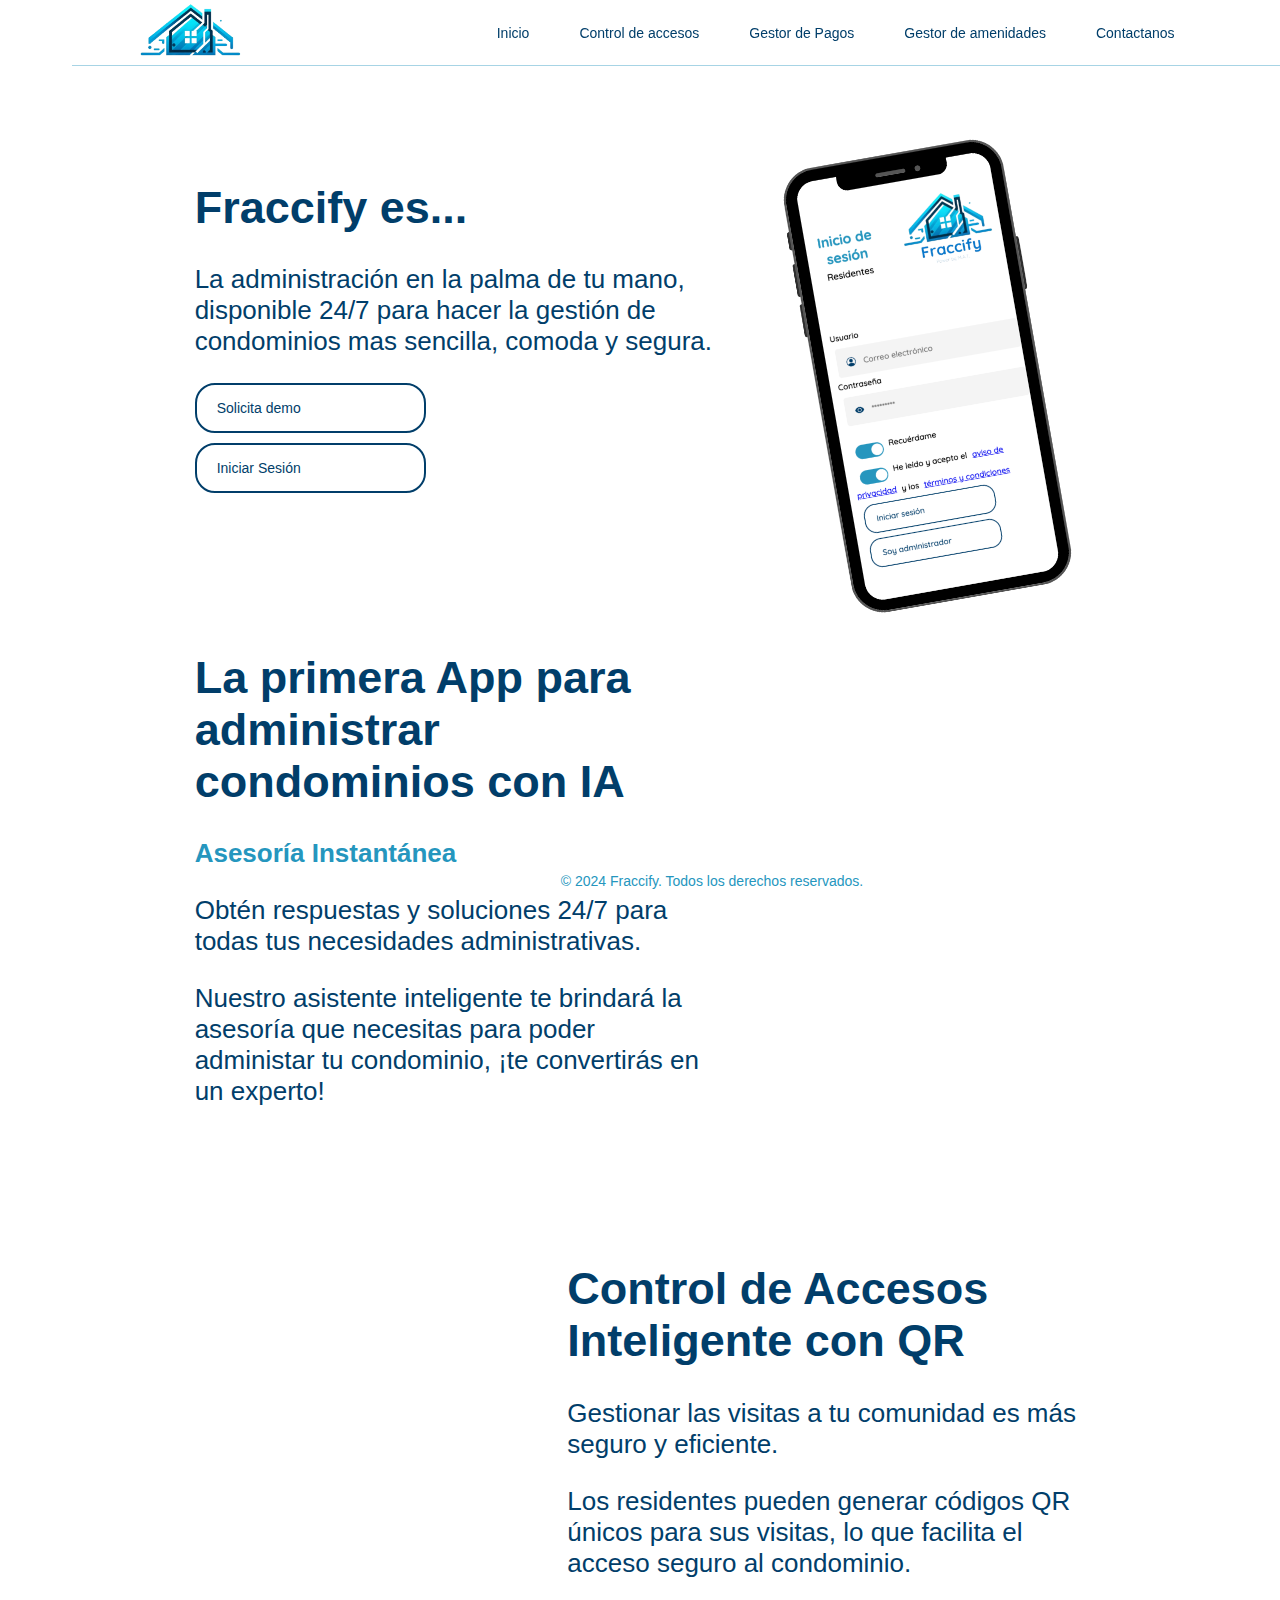
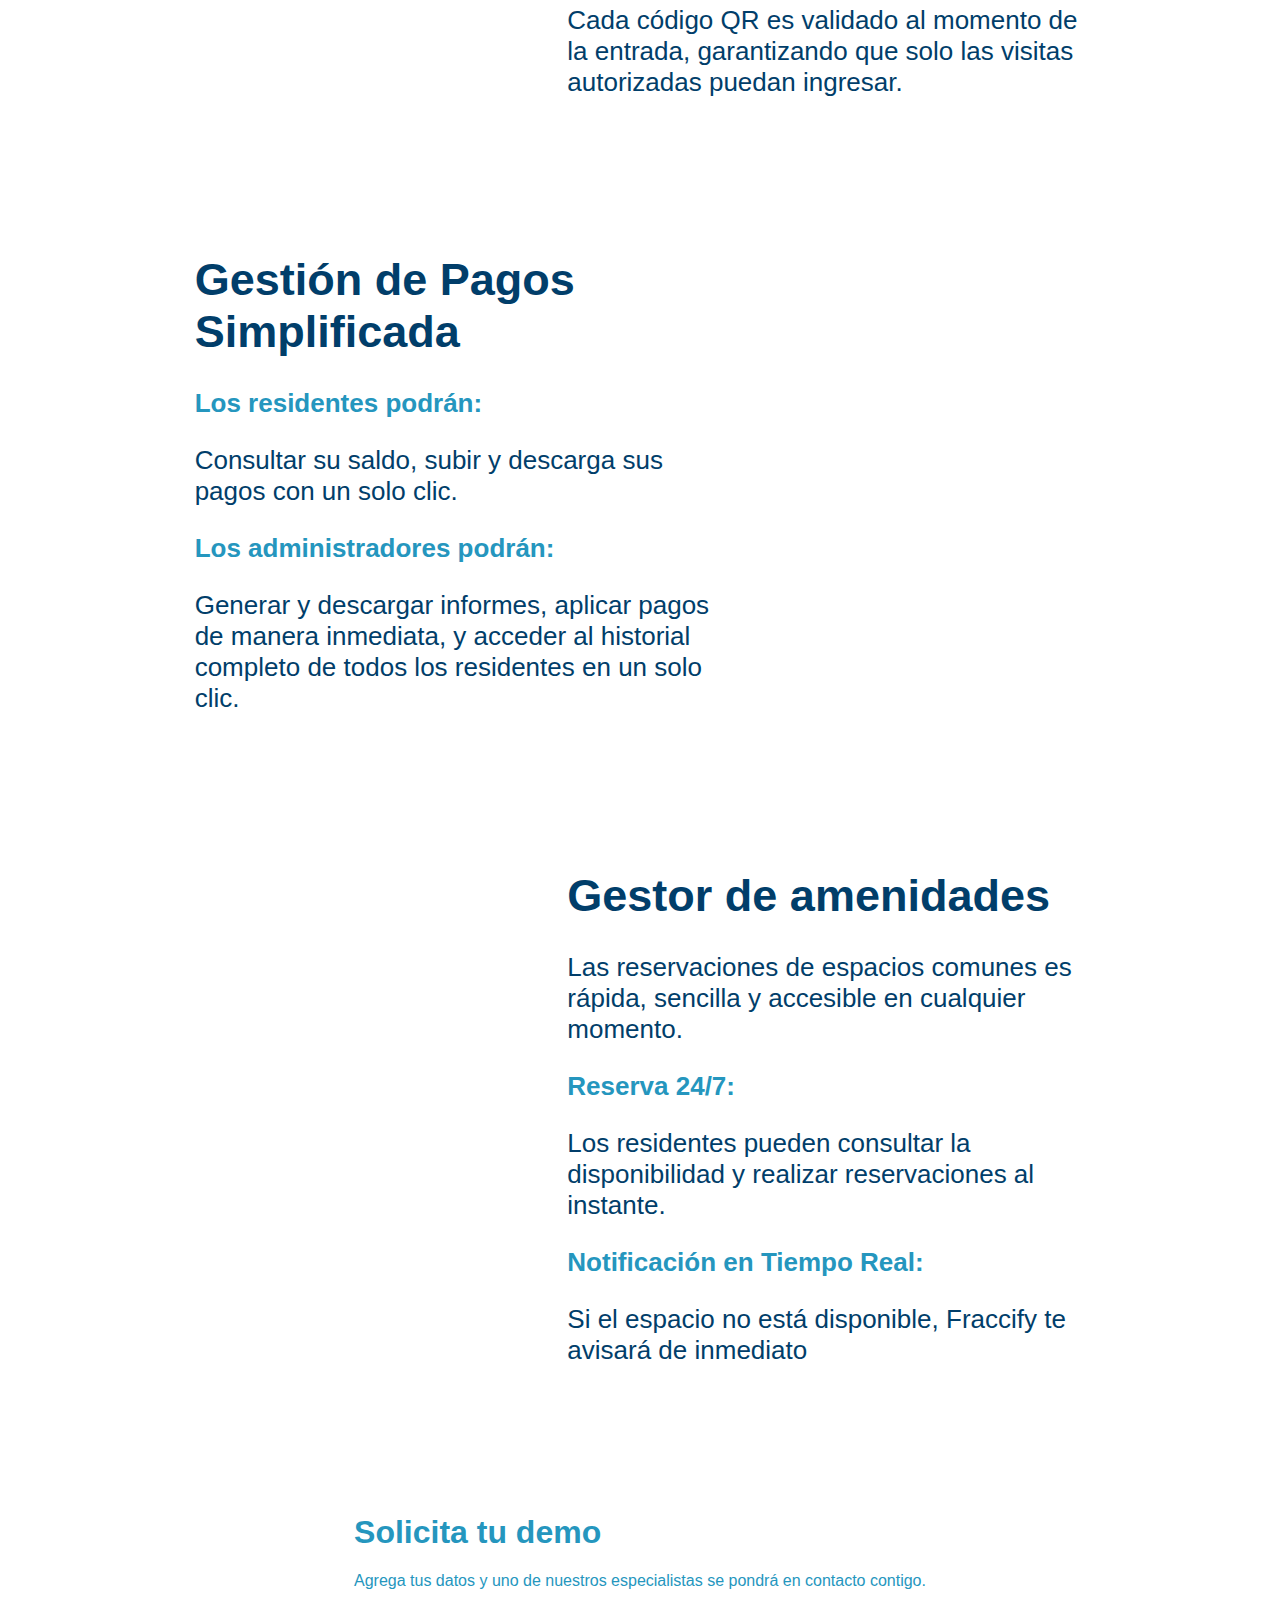
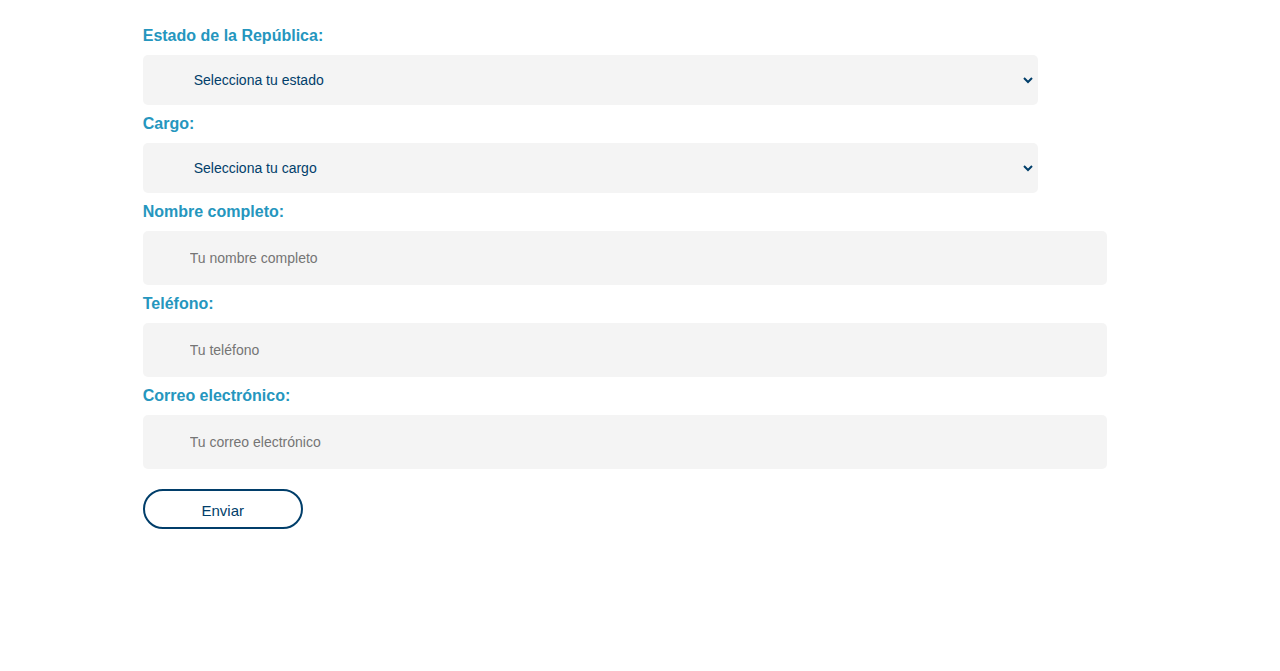
<file: index.html>
<!DOCTYPE html>
<html lang="es">
<head>
    <meta charset="UTF-8">
    <meta name="viewport" content="width=device-width, initial-scale=1.0">
    <title>Fraccify | Home</title>
    <meta name="description" content="">
    <meta name="robots" content="index, follow">
    <meta name="keywords" content="residencial, Administración de condominios, Fraccionamiento, Comunidad residencial, Gestión de fraccionamientos, Control de accesos, Seguridad residencial, Control de visitantes, Gestión de accesos, Registro de visitantes, Seguridad de accesos, Comodidad en la administración, Administradores de fraccionamientos, Residentes de condominios, Comunidades cerradas, Propietarios de viviendas">
    <meta property="og:type" content="website">
    <meta property="og:title" content="">
    <meta property="og:description" content="">
    <meta property="og:image" content="">
    <meta property="og:site_name" content="Fraccify">
    <link rel="stylesheet" href="css/estilos.css">
</head>
<body>
    <header class="header_1" id="header">
        <div class="container">
            <div class="row">
                <div class="columna-img">
                    <a href="javascript:void(0);" onclick="showHome()">
                        <img src="Copia de Fraccify 2.png" alt="Descripción de la imagen">
                    </a>
                </div>
                <div class="col-lg-7 col-md-7">
                    <nav class="mainmenu MenuInRight text-right">
                        <a href="javascript:void(0);" class="mobilemenu" onclick="toggleMenu()">
                            <span></span>
                            <span></span>
                            <span></span>
                        </a>
                        <ul class="nav-menu">
                            <li class="menu-item-has-children">
                                <a href="javascript:void(0);" onclick="showHome()">Inicio</a>
                            </li>
                            <li class="menu-item-has-children">
                                <a href="javascript:void(0);" onclick="showcontroldeaccesos()">Control de accesos</a>
                            </li>
                            <li class="menu-item-has-children">
                                <a href="javascript:void(0);" onclick="showGestorPagos()">Gestor de Pagos</a>
                            </li>
                            <li class="menu-item-has-children">
                                <a href="javascript:void(0);" onclick="showGestorAmenidades()">Gestor de amenidades</a>
                            </li>
                            <li class="menu-item-has-children">
                                <a href="javascript:void(0);" onclick="showcontactSection ()">Contactanos</a>
                            </li>
                        </ul>
                    </nav>
                </div>
            </div>
        </div>
    </header>
    <section id="homeSection" class="hero">
        <div class="text">
            <h1>Fraccify es...</h1>
            <p>La administración en la palma de tu mano, disponible 24/7 para hacer la gestión de condominios mas sencilla, comoda y segura.</p>
            <div class="buttons">
                <button class="secondary-cta" onclick="showcontactSection ()">Solicita demo</button>
                <button class="secondary-cta" onclick="window.location.href='https://app.fraccify.com'">Iniciar Sesión</button>
            </div>
        </div>
        <div class="image-slider">
            <img id="homeImage" src="FraccifyCel.png" class="slide active" alt="Fraccify App Feature 1">
        </div>
    </section>


    <section id="gestorIASection" class="hero">  
        <div class="text">
            <h1>La primera App para administrar condominios con IA</h1>
            <h2>Asesoría Instantánea</h2>
            <p>Obtén respuestas y soluciones 24/7 para todas tus necesidades administrativas.</p>
            <p>Nuestro asistente inteligente te brindará la asesoría que necesitas para poder administar tu condominio, ¡te convertirás en un experto!</p>        
        </div>
        <div class="image-slider">
            <img id="gestorIAImage" src="iafraccify.png" class="slide active" alt="Fraccify App Feature 1" style="display: none;">
        </div>
    </section>

    <section id="controldeaccesosSection" class="hero">
        <div class="image-slider">
            <img id="controldeaccesosImage" src="controldeaccesosImage.png" class="slide active" alt="Fraccify App Feature 1" style="display: none;">
        </div>
        
        <div class="text">
            <h1>Control de Accesos Inteligente con QR</h1>
            <p>Gestionar las visitas a tu comunidad es más seguro y eficiente.</p>
            <p>Los residentes pueden generar códigos QR únicos para sus visitas, lo que facilita el acceso seguro al condominio.</p>
            <p>Cada código QR es validado al momento de la entrada, garantizando que solo las visitas autorizadas puedan ingresar.</p>
        </div>
    </section>

    <section id="gestorPagosSection" class="hero">
        <div class="text">
            <h1>Gestión de Pagos Simplificada</h1>
            <h2>Los residentes podrán:</h2>
            <p>Consultar su saldo, subir y descarga sus pagos con un solo clic.</p>
            <h2>Los administradores podrán:</h2>
            <p>Generar y descargar informes, aplicar pagos de manera inmediata, y acceder al historial completo de todos los residentes en un solo clic.</p>
        </div>
        <div class="image-slider">
            <img id="gestordepagosImage" src="FraccifyPagos.png" class="slide active" alt="Fraccify App Feature 1" style="display: none;">
        </div>
    </section>

    <section id="gestordeamenidadesSection" class="hero">
        <div class="image-slider">
            <img id="gestordeamenidadesImage" src="calendario.png" class="slide active" alt="Fraccify App Feature 1" style="display: none;">
        </div>
        
        <div class="text">
            <h1>Gestor de amenidades</h1>
            <p>Las reservaciones de espacios comunes es rápida, sencilla y accesible en cualquier momento.</p>
            <h2>Reserva 24/7:</h2>
            <p>Los residentes pueden consultar la disponibilidad y realizar reservaciones al instante.</p>
            <h2>Notificación en Tiempo Real:</h2>
            <p>Si el espacio no está disponible, Fraccify te avisará de inmediato</p>
        </div>
    </section>


    <section id="contactSection" class="row">
        <div>
            <h1>Solicita tu demo</h1>
            <p>Agrega tus datos y uno de nuestros especialistas se pondrá en contacto contigo.</p>
        </div>
        <div class="formulario">
            <form id="miFormulario" action="submit_form.php" method="post">
                <!-- Nombre completo -->
    
                <!-- Selección de estado de la república -->
                <label for="estado">Estado de la República:</label>
                <select id="estado" name="estado" required>
                    <option value="">Selecciona tu estado</option>
                    <option value="Aguascalientes">Aguascalientes</option>
                    <option value="Baja California">Baja California</option>
                    <option value="Baja California Sur">Baja California Sur</option>
                    <option value="Campeche">Campeche</option>
                    <option value="Chiapas">Chiapas</option>
                    <option value="Chihuahua">Chihuahua</option>
                    <option value="Ciudad de México">Ciudad de México</option>
                    <option value="Coahuila">Coahuila</option>
                    <option value="Colima">Colima</option>
                    <option value="Durango">Durango</option>
                    <option value="Estado de México">Estado de México</option>
                    <option value="Guanajuato">Guanajuato</option>
                    <option value="Guerrero">Guerrero</option>
                    <option value="Hidalgo">Hidalgo</option>
                    <option value="Jalisco">Jalisco</option>
                    <option value="Michoacán">Michoacán</option>
                    <option value="Morelos">Morelos</option>
                    <option value="Nayarit">Nayarit</option>
                    <option value="Nuevo León">Nuevo León</option>
                    <option value="Oaxaca">Oaxaca</option>
                    <option value="Puebla">Puebla</option>
                    <option value="Querétaro">Querétaro</option>
                    <option value="Quintana Roo">Quintana Roo</option>
                    <option value="San Luis Potosí">San Luis Potosí</option>
                    <option value="Sinaloa">Sinaloa</option>
                    <option value="Sonora">Sonora</option>
                    <option value="Tabasco">Tabasco</option>
                    <option value="Tamaulipas">Tamaulipas</option>
                    <option value="Tlaxcala">Tlaxcala</option>
                    <option value="Veracruz">Veracruz</option>
                    <option value="Yucatán">Yucatán</option>
                    <option value="Zacatecas">Zacatecas</option>
                </select>
    
                <label for="cargo">Cargo:</label>
                <select id="cargo" name="cargo" required>
                    <option value="">Selecciona tu cargo</option>
                    <option value="residente">Residente</option>
                    <option value="administrador">Administrador</option>
                </select>
    
                                    
                <label for="nombre">Nombre completo:</label>
                <input type="text" id="nombre" name="nombre" placeholder="Tu nombre completo" required>
            
            
                <label for="telefono">Teléfono:</label>
                <input type="tel" id="telefono" name="telefono" placeholder="Tu teléfono" required pattern="\d{10}" title="El número debe tener 10 dígitos" oninput="this.value=this.value.replace(/[^0-9]/g,'');">
            
                <label for="correo">Correo electrónico:</label>
                <input type="email" id="correo" name="correo" placeholder="Tu correo electrónico" required>
            
                <!-- Botón de envío -->
                <div class="g-recaptcha" data-sitekey="6LdViEoqAAAAAHszCZyTd8NRNEUNxCDGcvccT5zW"></div>
                <input class="" type="submit" value="Enviar">
            </form>
        </div>
        <div id="alertContainer" class="alert-container"></div>



    </section>



    <footer>
        <p>&copy; 2024 Fraccify. Todos los derechos reservados.</p>
    </footer>

</body>
<script src="app.js"></script>
<script src="https://www.google.com/recaptcha/api.js" async defer></script>

</html>
</file>
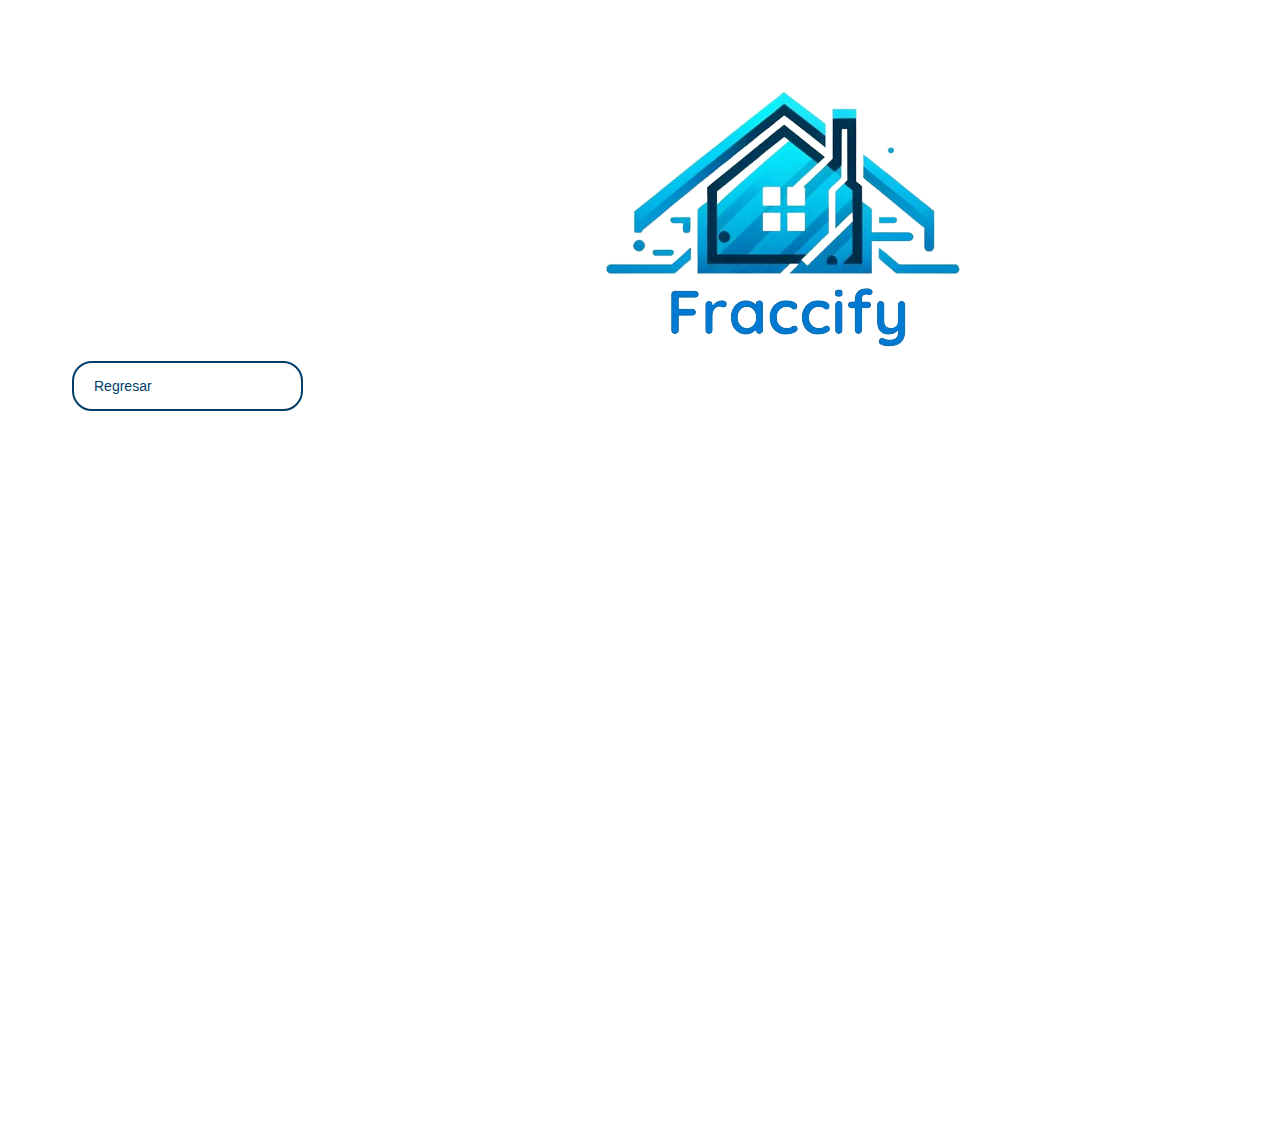
<file: avisodeprivacidad.html>
<!DOCTYPE html>
<html lang="es">
<head>
    <meta charset="UTF-8">
    <meta name="viewport" content="width=device-width, initial-scale=1.0">
    <link rel="stylesheet" href="css/estilos.css">
    <title>Aviso de Privacidad</title>
</head>
<body>
    <div class="">
            <div class="">
                <div class="contenedorhome" id="registro">
                    <div class="row">
                        <div class="header">
                        <h1 class="tituloavisos">Aviso de Privacidad</h1>
                    </div>
                    <div class="columna-izquierda4">
                        <img src="Fraccify.png">
                    </div>
                </div>
            </div>
            <div id="regresar">	
                <button type="button" class="btn" id="regresar-btn">
                    Regresar
                </button>
            </div>
            <script>
                document.getElementById("regresar-btn").addEventListener("click", function() {
                    history.back();
                });
            </script>
            <div class="avisodeprivacidad">
                <p>En nuestra plataforma de administración de condominios, nos comprometemos a proteger y respetar tu privacidad. Este aviso de privacidad explica cómo recopilamos, usamos y protegemos la información personal que nos proporcionas.</p>
                <p> </p>
                <p> </p>
                <p> </p>
                <p> </p>
                <p> </p>
                <p> </p>
                <h3>Información Recopilada</h3>
                <p>Recopilamos información personal que nos proporcionas voluntariamente durante la administración del condominio, incluyendo tu nombre, domicilio, número de casa, información de contacto y documentos electronicos de pago.</p>
                <p> </p>
                <p> </p>
                <p> </p>
                <p> </p>
                <p> </p>
                <p> </p>
                <h3>Uso de la Información</h3>
                <p>La información que recopilamos se utiliza para administrar el condominio, incluyendo la gestión de pagos, reservaciones de amenidades, registro de visitas y comunicaciones relacionadas con la administración del condominio.</p>
                <p> </p>
                <p> </p>
                <p> </p>
                <p> </p>
                <p> </p>
                <p> </p>
                <h3>Divulgación a Terceros</h3>
                <p>No compartiremos tu información personal con terceros, excepto cuando sea necesario para cumplir con la ley y/o exista un mandato judicial.</p>
                <p> </p>
                <p> </p>
                <p> </p>
                <p> </p>
                <p> </p>
                <p> </p>
                <h3>Seguridad de la Información</h3>
                <p>Nos comprometemos a proteger la seguridad de tu información personal, la cual esta cifrada y utilizamos medidas de seguridad físicas, electrónicas y administrativas para protegerla contra el acceso no autorizado, la alteración y la destrucción.</p>
                <p> </p>
                <p> </p>
                <p> </p>
                <p> </p>
                <p> </p>
                <p> </p>
                <h3>Acceso y Control de tu Información</h3>
                <p>Tienes derecho a acceder, corregir y eliminar tu información personal. Si deseas ejercer estos derechos o tienes preguntas sobre nuestro aviso de privacidad contactanos a contacto@fraccify.com</p>
                <p> </p>
                <p> </p>
                <p> </p>
                <p> </p>
                <p> </p>
                <p> </p>
                <h3>Actualizaciones al Aviso de Privacidad</h3>
                <p>Este aviso de privacidad se revisa periódicamente y se actualizó por última vez el [21 de abril del 2024]. Cualquier cambio en este aviso se publicará en nuestra plataforma.</p>
                <p>Esta plataforma fue desarrollada por MAT Consultores.</p>
            </div>
        </div>
    </div>
</body>
</html>
</file>
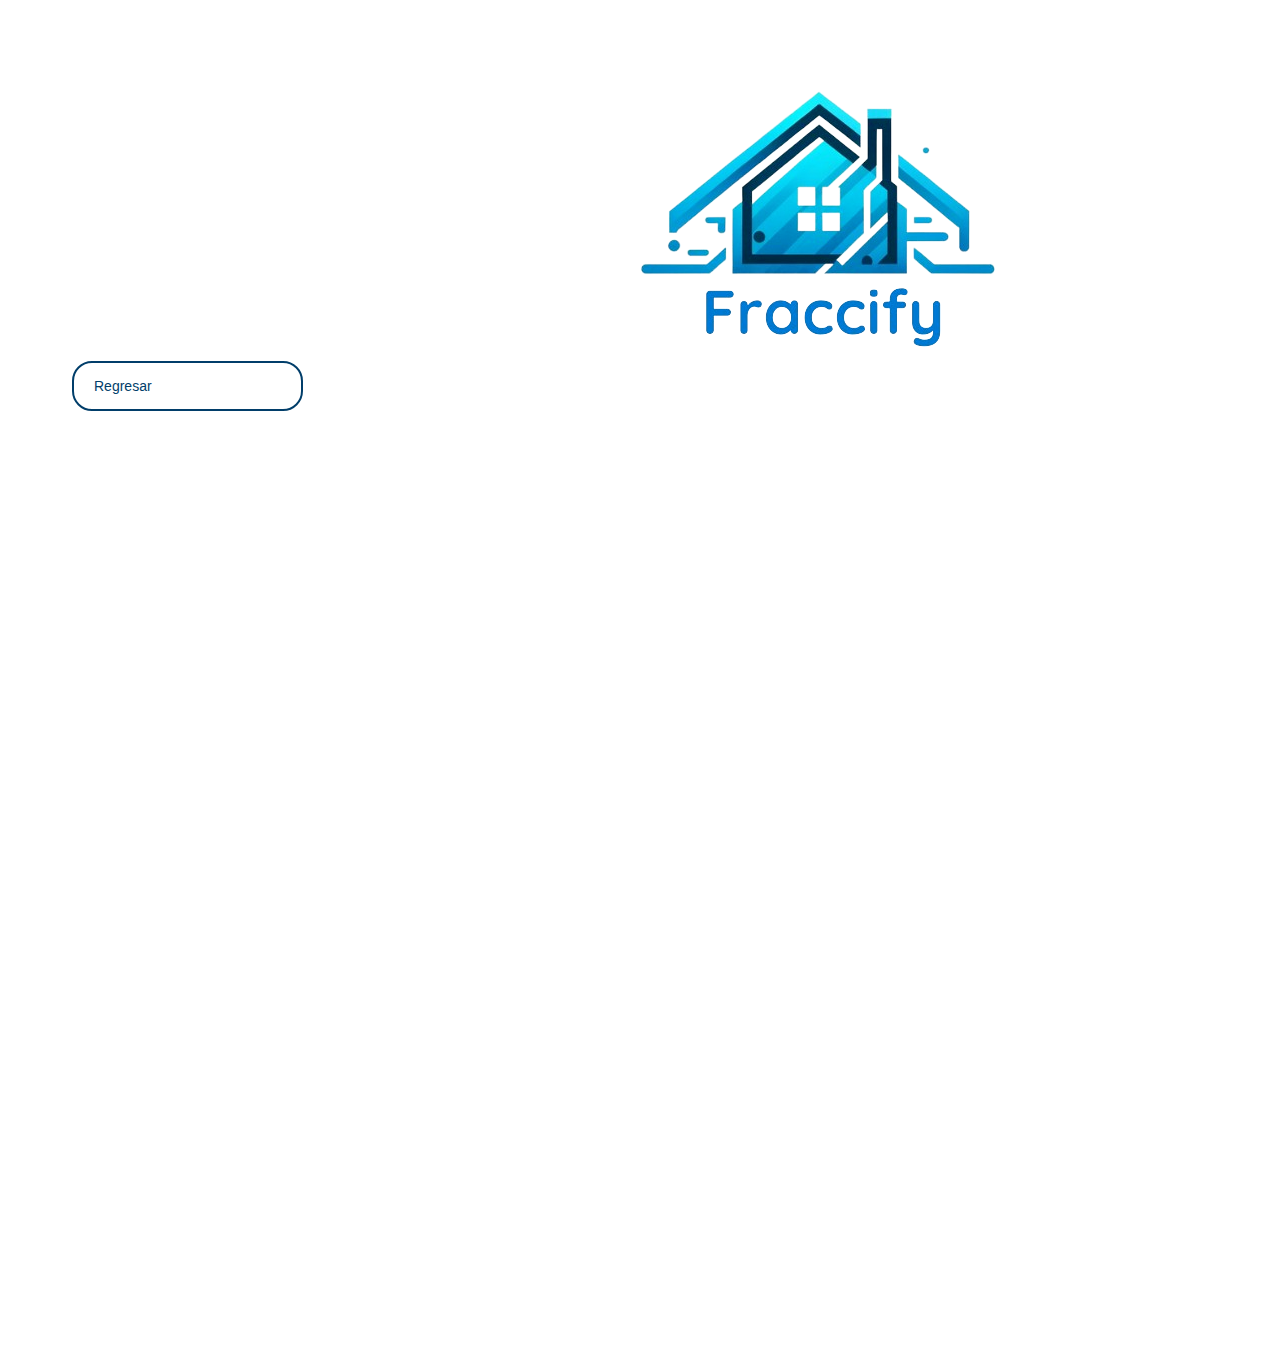
<file: terminosycondiciones.html>
<!DOCTYPE html>
<html lang="es">
<head>
    <meta charset="UTF-8">
    <meta name="viewport" content="width=device-width, initial-scale=1.0">
    <link rel="stylesheet" href="css/estilos.css">
    <title>Terminos y condiciones</title>

</head>
<body>

<div id="">
        <div class="">
            <div class="contenedorhome" id="registro">
                <div class="row">
                    <div class="header">
                    <h1 class="tituloavisos">Términos y Condiciones</h1>
                </div>
                <div class="columna-izquierda4">
                    <img src="Fraccify.png" alt="Descripción de la imagen">
                </div>
            </div>
        </div>
        <div id="regresar">	
            <button type="button" class="btn" id="regresar-btn">
                Regresar
            </button>
        </div>
        <script>
            document.getElementById("regresar-btn").addEventListener("click", function() {
                history.back();
            });
        </script>
        <div class="avisodeprivacidad">
            <h3>1. Aceptación de los Términos</h3>
            <p>Al utilizar la aplicación web de administración de condominios desarrollada por MAT Consultores, usted acepta y está sujeto a los siguientes términos y condiciones.</p>

            <h3>2. Uso de la Aplicación</h3>
            <p>La aplicación está diseñada para facilitar la gestión eficiente de los condominios, incluyendo la realización de reservas, el registro de visitantes y proveedores, la carga de pagos, entre otras funcionalidades relacionadas con la administración de condominios.</p>

            <h3>3. Responsabilidad de la Información</h3>
            <p>MAT Consultores no se hace responsable por el mal uso de la información proporcionada por los administradores de los condominios a través de la aplicación. Los usuarios son responsables de garantizar la veracidad y seguridad de la información proporcionada.</p>

            <h3>4. Acceso no Autorizado</h3>
            <p>MAT Consultore no se hace responsable por el acceso de personas no autorizadas por parte del personal de seguridad. La seguridad y el control de acceso al condominio son responsabilidad exclusiva del administrador del condominio y/o las autoridades competentes.</p>

            <h3>5. Privacidad de los Datos</h3>
            <p>MAT Consultores se compromete a proteger la privacidad de los datos de los usuarios de la aplicación de acuerdo con nuestra Política de Privacidad, cifrando la información.</p>

            <h3>6. Modificaciones de los Términos</h3>
            <p>MAT Consultores se reserva el derecho de modificar estos términos y condiciones en cualquier momento. Se notificará a los usuarios sobre tales cambios y la continua utilización de la aplicación después de dichas modificaciones constituirá la aceptación de los nuevos términos.</p>

            <h3>7. Limitación de Responsabilidad</h3>
            <p>En ningún caso MAT Consultores será responsable por daños directos, indirectos, incidentales, especiales o consecuentes que surjan del uso o la imposibilidad de usar la aplicación, incluso si se ha advertido de la posibilidad de tales daños.</p>

            <h3>8. Ley Aplicable</h3>
            <p>Estos términos y condiciones se rigen por las leyes del país donde está registrada MAT Consultores. Cualquier disputa relacionada con estos términos y condiciones estará sujeta a la jurisdicción exclusiva de los tribunales competentes en dicha jurisdicción.</p>
            <p> </p>
            <p> </p>
            <p> </p>
            <p> </p>
            <p>Al utilizar la aplicación web de administración de condominios, usted acepta estos términos y condiciones en su totalidad. Si tiene alguna pregunta o inquietud, comuníquese con nosotros a través de los canales de contacto proporcionados en la aplicación.</p>
            <p>Fecha de entrada en vigencia: [22 de abril del 2024]</p>
        </div>
    </div>  
<div>

</body>
</file>
<file: css/estilos.css>
/* Estilos base */
body {
    font-family: "Quicksand", sans-serif;
    padding: 5%;
    background-color: white;
    color: white;
}



.header_1 {
    font-family: "Quicksand", sans-serif;
    color: white;
    display: flex;
    justify-content: space-between;
    align-items: center;
}

.mobilemenu {
    display: none; /* Ocultar por defecto */
    cursor: pointer;
}

.mobilemenu span {
    display: block;
    width: 25px;
    height: 3px;
    margin: 5px auto;
    background-color: #333;
    transition: all 0.3s ease;
}

.nav-menu {
    display: flex;
    flex-direction: row; /* Por defecto, horizontal */
    align-items: center;
    
}

.nav-menu ul {
    list-style: none;
    padding: 0;
    margin: 0;
    display: flex;
}

.nav-menu ul li {
    margin: 1em 0;
}

.nav-menu ul li a {
    color: #1f355e;
    text-decoration: none;
    font-size: 1.2em;
}

footer {
    background-color: white;
    color: rgb(37, 150, 190);
    text-align: center;
    padding: 1em 0;
    position: fixed;
    height: 10px;
    width: 100%;
    bottom: 0;
    display: flex;
    align-items: center;
    justify-content: center;
    font-size: 14px;
}

.mainmenu ul li a {
    font-family: "Quicksand", sans-serif;
    color: #013e6a; 
    display: block;
    line-height: 18px;
    font-size: 14px;
    font-weight: 400;
    text-transform: none;
    text-decoration: none;
}

.mainmenu ul li {
    margin: 10px;
    padding: 10px 15px;
    list-style: none;
}

.mainmenu ul li.menu-item-has-children {
    position: relative;
}

.columna-img {
    width: 25%;
}

.columna-img img {
    max-width: 40%;
    height: auto;
}

.row {
    display: flex;
    justify-content: center;
    align-items: center;
}

.hero {
    font-family: "Quicksand", sans-serif;
    font-size: 26px;
    display: flex;
    justify-content: space-evenly;
    padding: 50px;
    flex-direction: row;
    align-items: center;
    color: #013e6a;    
}

.hero-background {
    background-color: rgb(37 149 190 / 24%);
    padding: 20px; /* Ajusta el padding según sea necesario */
    width: 90%; /* Ocupa el 90% del contenedor hero */
    display: flex; /* Alinea el contenido dentro del contenedor interno */
    flex-direction: row;
    align-items: center;
    justify-content: space-evenly;
}

.hero .text {
    max-width: 50%;
}

.hero .text h1 {
    font-size: 45px;
}

.hero .text h2 {
    margin-top: 10px;
    font-size: 26px;
    color: rgb(37, 150, 190);
}

.image-slider {
    width: 150%; /* Esto reduce la imagen al 50% de su tamaño original */
    position: relative;
    width: 300px;
    height: 400px;

    /* Flexbox para centrar la imagen */
    display: flex;
    justify-content: center;  /* Centrado horizontal */
    align-items: center;      /* Centrado vertical */
}


.image-slider img {
    width: 95%; /* Esto reduce la imagen al 50% de su tamaño original */
    height: auto;
    position: absolute;
    top: 0;
    left: 0;
    opacity: 0;
    transition: opacity 1s ease-in-out;
    
}

.image-slider img.active {
    opacity: 1;
}

.image-slider2 {
    width: 150%; /* Esto reduce la imagen al 50% de su tamaño original */
    position: relative;
    width: 300px;
    height: 400px;
    /* Flexbox para centrar la imagen */
    display: flex;
    justify-content: center;  /* Centrado horizontal */
    align-items: center;      /* Centrado vertical */
    width: 23%; /* O ajusta a la anchura deseada */
    height: 23%; /* O ajusta a la altura deseada */
    max-width: 30%; /* Para asegurarse de que no sobrepase el contenedor */
    max-height: 30%; /* Para asegurarse de que no sobrepase el contenedor */
    box-sizing: border-box; /* Para incluir padding y border en el tamaño total */   
}

.image-slider2 img {
    width: 195%; /* Esto reduce la imagen al 50% de su tamaño original */
    height: auto;
    position: left;
    top: 0;
    left: 0;
    opacity: 0;
    transition: opacity 1s ease-in-out;
}

.image-slider2 img.active {
    opacity: 1;
}


button {
    font-family: "Quicksand", sans-serif;
    font-size: 14px;
    border-radius: 8px;
    margin-top: 10px;
    background: #013e6a00;
    height: 50px;
    color: #013e6a;
    padding: 10px 20px;
    display: flex;
    align-items: center;
    justify-content: flex-start;
    border: 2px solid #013e6a;
    cursor: pointer;
    transition: 0.3s ease all;
    outline: none;
    width: 231px;
    border-radius: 20px;
}

button:hover {
background: rgb(37, 150, 190);
border: rgb(37, 150, 190);
color: #fff;
}

input:hover {
background: rgb(37, 150, 190);
border: rgb(37, 150, 190);
color: #fff;
}

select:hover {
background: rgb(37, 150, 190);
border: rgb(37, 150, 190);
color: #fff;
}

.header_1 {
    height: 65px;
    position: fixed;
    top: 0;
    width: 100%;
    z-index: 1000; /* Asegúrate de que el menú esté siempre encima de otros elementos */
    background-color: white; /* Puedes cambiar el color del fondo si es necesario */
    box-shadow: 0px 1px 0px rgba(37, 149, 190, 0.402);; /* Añadir una sombra para dar un efecto flotante */
}

#contactSection {
    display: flex;
    justify-content: space-around;
    align-items: center;
    flex-direction: column;
    font-family: "Quicksand", sans-serif;
    font-size: 16px;
    display: flex;
    justify-content: space-evenly;
    padding: 50px;
    align-items: center;
    color: rgb(37, 150, 190);   
}
.formulario{
    width: 100%;
}
form {
    display: flex;
    flex-direction: column;
    gap: 10px; /* Más espacio entre los elementos */
    padding: 2%;
  }
  
  label {
    font-weight: bold;
  }
  
  input, select {
    height: 50px;
    line-height: 50px;
    font-size: 14px;
    width: 90%;
    border: none;
    border-radius: 5px;
    padding: 0 20px 0 45px;
    background: #f3f3f3eb;
    color: #013e6a;
    border: 2px solid transparent;
    transition: 0.3s ease all;
  }
  
  input:hover, select:hover {
    background: rgb(37, 150, 190);
    border-color: rgb(37, 150, 190);
    color: #fff;
  }
  
  input[type="submit"] {
    font-family: "Quicksand", sans-serif;
    font-size: 15px;
    background: transparent;
    width: 160px; /* Ajusta el tamaño si es necesario */
    height: 40px;
    line-height: 40px;
    color: #013e6a;
    padding: 0;
    display: flex;
    align-items: center;
    justify-content: center;
    border: 2px solid #013e6a;
    cursor: pointer;
    transition: 0.3s ease all;
    border-radius: 20px;
  }
  
  input[type="submit"]:hover {
    background: rgb(37, 150, 190);
    border-color: rgb(37, 150, 190);
    color: #fff;
}
  

.alert-container {
    position: fixed;
    top: 50%;
    left: 50%;
    transform: translate(-50%, -50%);
    z-index: 1000;
    width: 80%; /* Ancho de la alerta */
    max-width: 600px; /* Máximo ancho de la alerta */
}

.alert {
    background-color: #f8d7da;
    color: rgb(37, 150, 190);
    border: 1px solid #f5c6cb;
    border-radius: 5px;
    padding: 20px;
    font-size: 18px;
    text-align: center;
    box-shadow: 0 4px 8px rgba(0, 0, 0, 0.2);
    display: none; /* Oculto por defecto */
}

.alert.success {
    background-color: rgb(37, 150, 190);
    color: white;
    border-color: #c3e6cb;
}

.alert.error {
    background-color: #f8d7da;
    color: rgb(37, 150, 190);
    border-color: #f5c6cb;
}


/* Responsive para pantallas pequeñas */
@media (max-width: 580px) {

    body {
        font-family: "Quicksand", sans-serif;
        padding: 5px;
        background-color: white;
        color: white;
        font-size: 12px;

    }


    button{
        width: 151px;
        font-size: 13px;
    }

    #homeSection{
        padding: 15% 0% 0% 0%;
    }

    #gestordeamenidadesSection{
        display: flex;
        align-items: center;
    }


    .image-slider {
        position: relative;
        height: 300px;
        /* Flexbox para centrar la imagen */
        display: flex;
        justify-content: center;  /* Centrado horizontal */
        align-items: center;      /* Centrado vertical */
    }
    

    .hero {
        font-size: 13px;
        display: flex;
        justify-content: space-evenly;
        padding: 20px;
        flex-direction: row;
        align-items: stretch;
        color: #013e6a;
    }

    .hero .text h1 {
        font-size: 15px;
    }
    
    .hero .text h2 {
        font-size: 13px;
    }
    

    .nav-menu {
        z-index: 10; /* Asegura que el menú siempre esté al frente */
    }
    .row {
        padding: 45px;
        justify-content: space-between;
        align-items: center;
        font-size: 12px;
        flex-direction: row;
    }

    .mainmenu ul {
        display: none; /* Ocultar menú por defecto */
        flex-direction: column;
    }

    .columna-img {
        width: 25%;
    }
    

    .columna-img img {
        max-width: 120%;
        height: auto;
    }

    .nav-menu.open ul {
        display: flex; /* Mostrar menú al abrir */
    }

    .mobilemenu {
        display: block; /* Mostrar el botón de menú de hamburguesa */
    }

    .nav-menu {
        display: none; /* Ocultar menú por defecto */
        flex-direction: column;
        align-items: center;
        width: 100%;
        background-color: #fff;
        position: absolute;
        left: 0;
        padding: 20px 0;
    }

    .nav-menu.open {
        display: flex; /* Mostrar menú al abrir */
    }

    .nav-menu ul {
        width: 100%;
        text-align: center;
    }

    .nav-menu ul li {
        margin: 10px 0;
    }

    .nav-menu ul li a {
        color: #1f355e;
        text-decoration: none;
        font-size: 1.2em;
    }
    
    #contactSection {
        display: flex;
        justify-content: space-around;
        align-items: center;
        flex-direction: column;
        font-family: "Quicksand", sans-serif;
        font-size: 12px;
        display: flex;
        justify-content: space-evenly;
        padding: 5%;
        color: rgb(37, 150, 190);   
    }

    form {
        width: 80%;
        display: flex;
        flex-direction: column;
        gap: 10px; /* Más espacio entre los elementos */
        padding: 5% 10% 25% 5%;
      }
}
</file>
